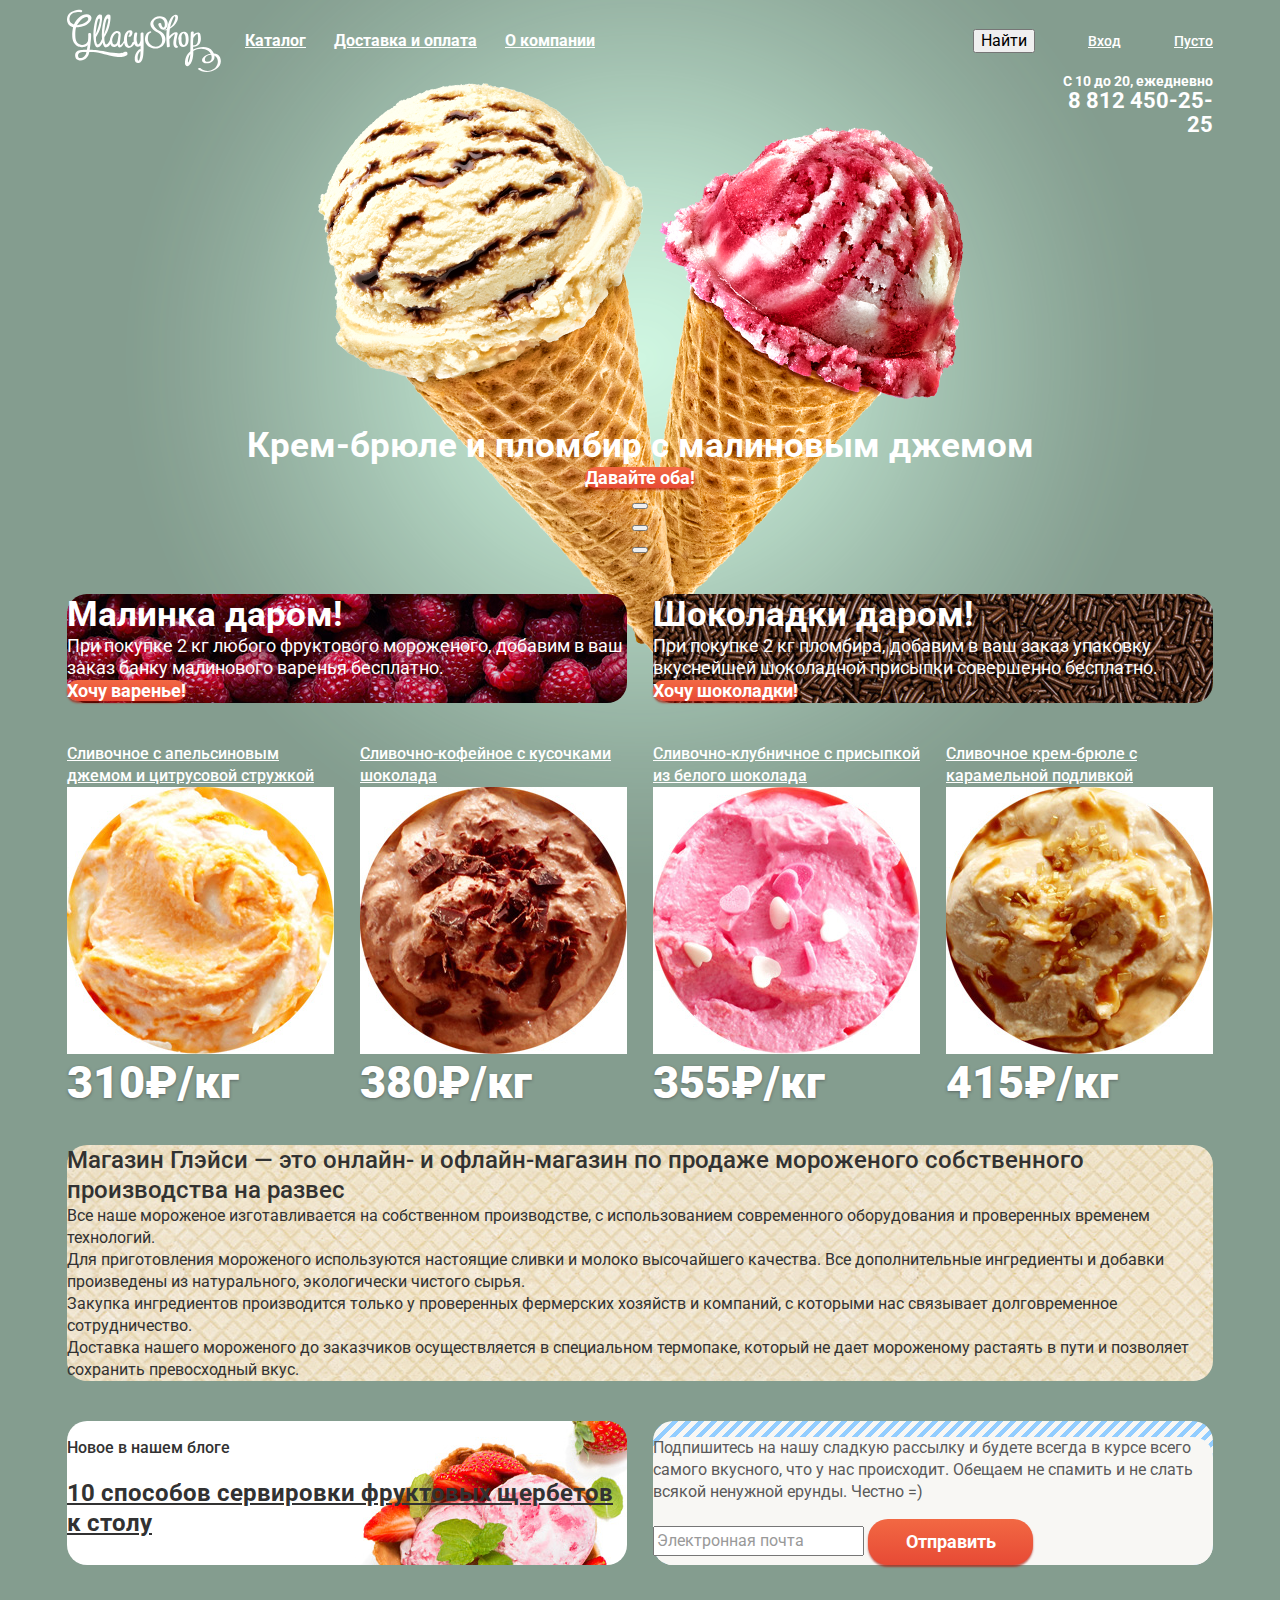
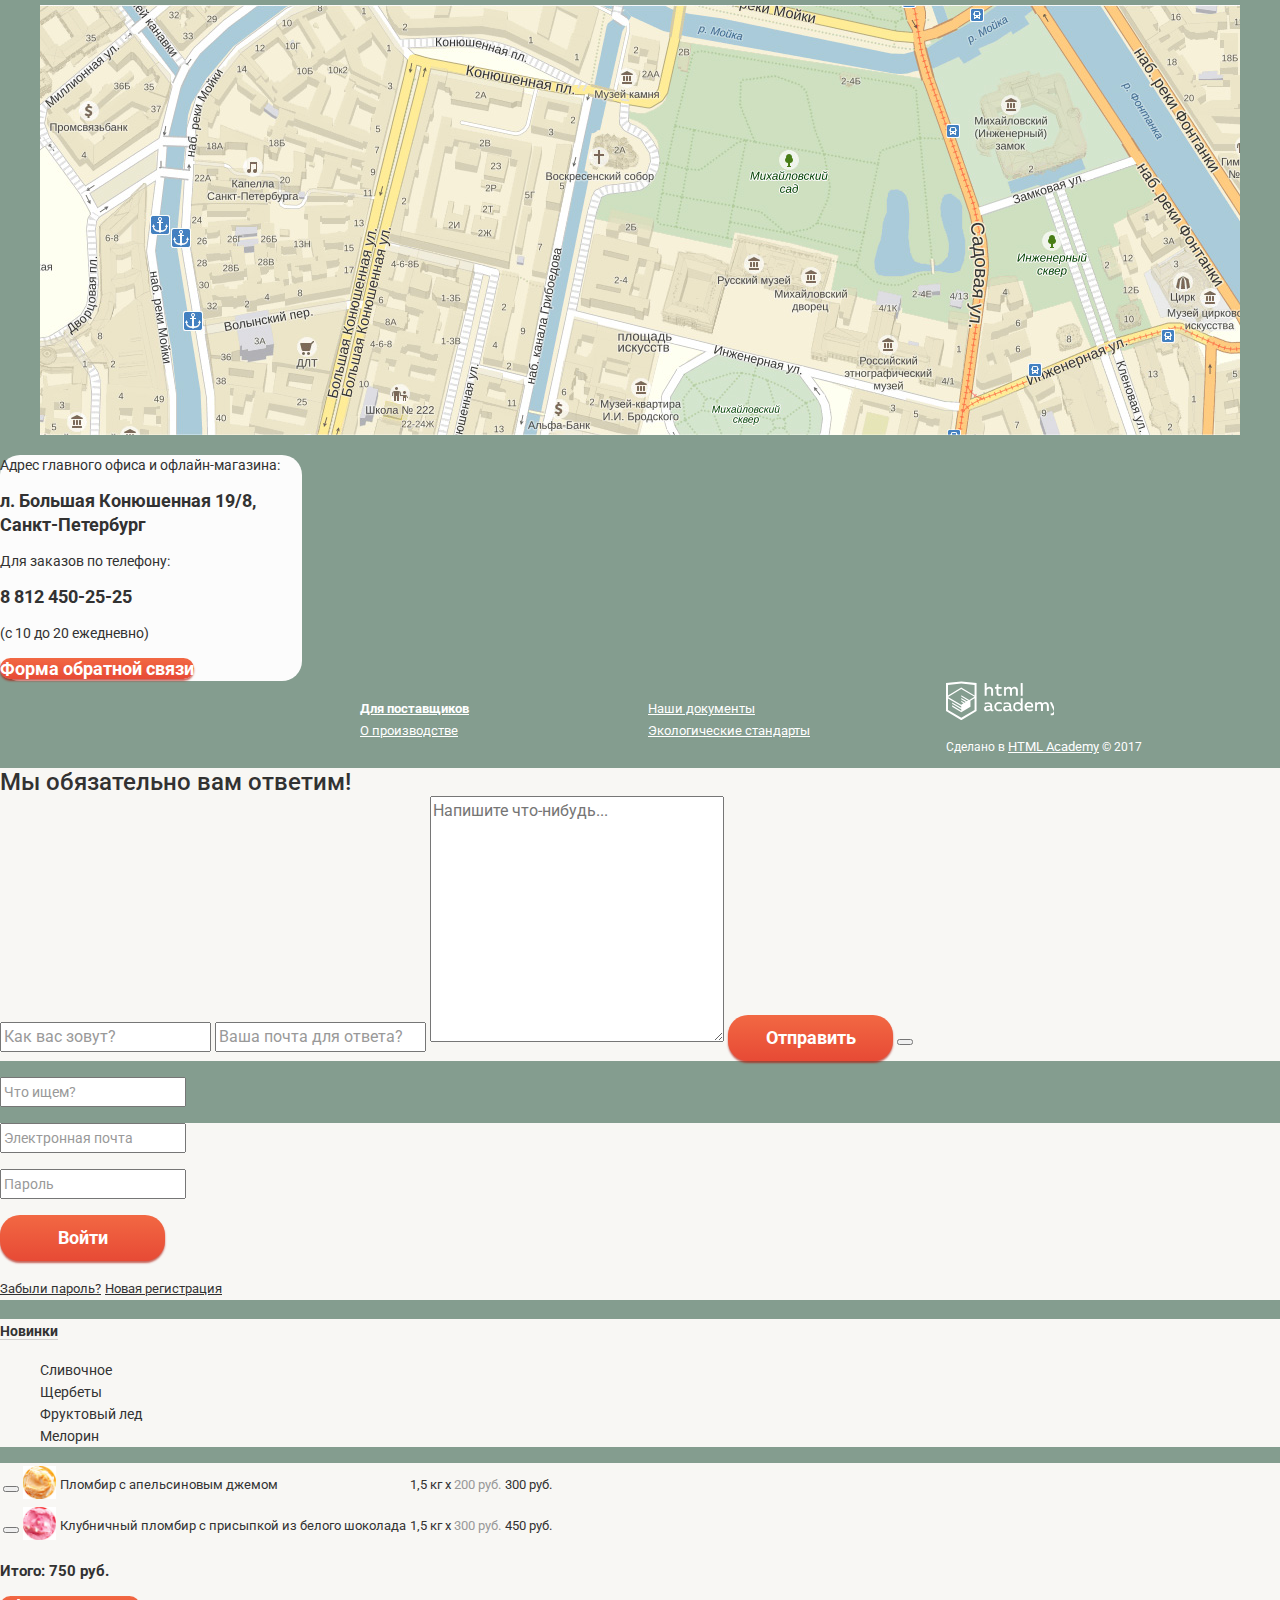
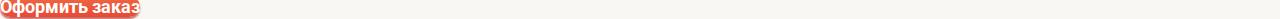
<file: index.html>
<!DOCTYPE html>
<html lang="ru">
<head>
    <meta charset="UTF-8">    
    <title>GllacyShop - магазин мороженого</title>
    <link href="https://fonts.googleapis.com/css?family=Roboto:400,500,700&amp;subset=cyrillic" rel="stylesheet">
    <link rel="stylesheet" href="css/normalize.css">
    <link rel="stylesheet" href="css/style.css">
</head>
<body class="slider-img">
    <header class="header main-header">
        <div class="container">
            <div class="header-top">
                <nav class="header-navigation">
                    <a class="header-logo">
                        <img src="img/logo/logo.svg" alt="Логотип GllacyShop" width="154" height="64">
                    </a>
                    <ul class="site-navigation">
                        <li class="site-navigation-item"><a href="#">Каталог</a></li>
                        <li class="site-navigation-item"><a href="#">Доставка и оплата</a></li>
                        <li class="site-navigation-item"><a href="#">О компании</a></li>
                    </ul>
                </nav>
                <button class="search" type="submit">Найти</button>
                <ul class="user-navigation">
                    <li class="login"><a class="login-link" href="login.html">Вход</a></li>
                </ul>
                <a href="#" class="cart">Пусто</a>
            </div>
            <div class="header-bottom">
                <div class="work-wrapper">
                    <p class="work-time">С 10 до 20, ежедневно</p>
                    <p class="tel">8 812 450-25-25</p>
                </div>
            </div>
        </div>        
    </header>
    <main class="main">
        <h1 class="visually-hidden">GllacyShop - магазин мороженого</h1>
        <section class="slider">
            <div class="container">
                <h2>Крем-брюле и пломбир с малиновым джемом</h2>
                <a href="#" class="button slider-button">Давайте оба!</a>
                <ul class="slider-controls">
                    <li>
                        <button class="slider-button-control" type="button"></button>
                    </li>
                    <li>
                        <button class="slider-button-control" type="button"></button>
                    </li>
                    <li>
                        <button class="slider-button-control" type="button"></button>
                    </li>
                </ul>
            </div>
        </section>
        <section class="shares">
            <div class="container">
                <h2 class="visually-hidden">Акции</h2>
                <div class="shares-left">
                    <h3>Малинка даром!</h3>
                    <p>При покупке 2 кг любого фруктового мороженого, добавим в ваш заказ банку малинового варенья бесплатно.</p>
                    <a href="#" class="button shares-button">Хочу варенье!</a>
                </div>
                <div class="shares-right">
                    <h3>Шоколадки даром!</h3>
                    <p>При покупке 2 кг пломбира, добавим в ваш заказ упаковку вкуснейшей шоколадной присыпки совершенно бесплатно.</p>
                    <a href="#" class="button shares-button">Хочу шоколадки!</a>
                </div>
            </div>
        </section>
        <section class="populars">
            <div class="container">
                <ul class="goods">
                    <li class="goods-item">
                        <a href="catalog-item.html">
                            <h4>Сливочное с апельсиновым джемом и цитрусовой стружкой</h4>
                            <p>
                                <img src="img/content/ice-cream1.jpg" alt="Сливочное с апельсиновым джемом и цитрусовой стружкой" class="goods-pic" width="267" height="267">
                            </p>
                        </a>
                        <p class="good-price">
                            <b class="goods-price">310&#8381;<span class="kg">/кг</span></b>
                        </p>
                    </li>
                    <li class="goods-item">
                        <a href="catalog-item.html">
                            <h4>Сливочно-кофейное с кусочками шоколада</h4>
                            <p>
                                <img src="img/content/ice-cream2.jpg" alt="Сливочно-кофейное с кусочками шоколада" class="goods-pic" width="267" height="267">
                            </p>
                        </a>
                        <p class="good-price">
                            <b class="goods-price">380&#8381;<span class="kg">/кг</span></b>
                        </p>
                    </li>
                    <li class="goods-item">
                        <a href="catalog-item.html">
                            <h4>Сливочно-клубничное с присыпкой из белого шоколада</h4>
                            <p>
                                <img src="img/content/ice-cream3.jpg" alt="Сливочно-клубничное с присыпкой из белого шоколада" class="goods-pic" width="267" height="267">
                            </p>
                        </a>
                        <p class="good-price">
                            <b class="goods-price">355&#8381;<span class="kg">/кг</span></b>
                        </p>
                    </li>
                    <li class="goods-item">
                        <a href="catalog-item.html">
                            <h4>Сливочное крем-брюле с карамельной подливкой</h4>
                            <p>
                                <img src="img/content/ice-cream4.jpg" alt="Сливочное крем-брюле с карамельной подливкой" class="goods-pic" width="267" height="267">
                            </p>
                        </a>
                        <p class="good-price">
                            <b class="goods-price">415&#8381;<span class="kg">/кг</span></b>
                        </p>
                    </li>
                </ul>
            </div>
        </section>
        <section class="advantages">
            <div class="container">
                <div class="advantages-bg">
                    <h2>Магазин Глэйси — это онлайн- и офлайн-магазин по продаже мороженого собственного производства на развес</h2>
                    <ul class="advantages-list">
                        <li class="advantages-item">Все наше мороженое изготавливается на собственном производстве, с использованием современного оборудования и проверенных временем технологий.</li>
                        <li class="advantages-item">Для приготовления мороженого используются настоящие сливки и молоко высочайшего качества. Все дополнительные ингредиенты и добавки произведены из натурального, экологически чистого сырья. </li>
                        <li class="advantages-item">Закупка ингредиентов  производится только у проверенных фермерских хозяйств и компаний, с которыми нас связывает долговременное сотрудничество.</li>
                        <li class="advantages-item">Доставка нашего мороженого до заказчиков осуществляется в специальном термопаке, который не дает мороженому растаять в пути и позволяет сохранить превосходный вкус.</li>
                    </ul>
                </div>
            </div>
        </section>
        <div class="container flex-block-mb40">
            <article class="from-blog">
                <p class="from-blog-new">Новое в нашем блоге</p>
                <h3>
                    <a href="#" class="from-blog-link">10 способов сервировки фруктовых щербетов к столу</a>
                </h3>            
            </article>
            <section class="subscription">
                <h2 class="visually-hidden">Подпишитесь на рассылку</h2>
                <form class="subscription-form" action="https://echo.htmlacademy.ru" method="post">
                    <p class="subscription-label">Подпишитесь на нашу сладкую рассылку и будете всегда в курсе всего самого вкусного, что у нас происходит. Обещаем не спамить и не слать всякой ненужной ерунды. Честно =)</p>
                    <input type="email" name="email" placeholder="Электронная почта">
                    <button class="button subscription-button" type="submit">Отправить</button>
                </form>
            </section>
        </div>
        <section class="map">
                <h2 class="visually-hidden">Где мы находимся</h2>
                <p>
                    <img src="img/map/map.jpg" alt="ул. Большая Конюшенная 19/8, Санкт-Петербург" width="1200" height="430">
                </p>
                <span class="map-marker"></span>
        </section>
        <section class="contacts">
            <h2 class="visually-hidden">Как с нами связаться</h2>
            <p>Адрес главного офиса и офлайн-магазина:</p>
            <b>л. Большая Конюшенная 19/8, Санкт-Петербург</b>
            <p>Для заказов по телефону:</p>
            <b>8 812 450-25-25</b>
            <p>(с 10 до 20 ежедневно)</p>
            <a href="" class="button contacts-button">Форма обратной связи</a>
        </section>
    </main>
    <footer class="footer">
        <div class="container">
            <div class="footer-social">
                <ul class="socials">
                    <li class="social"><a href="twitter.com" class="social-link link-twitter" aria-label="Твиттер"></a></li>
                    <li class="social"><a href="instagram.com" class="social-link link-instagram" aria-label="Инстаграм"></a></li>
                    <li class="social"><a href="facebook.com" class="social-link link-facebook" aria-label="Фейсбук"></a></li>
                    <li class="social"><a href="vk.com" class="social-link link-vkontakte" aria-label="Вконтакте"></a></li>
                </ul>
            </div>
            <div class="footer-navigation">
                <ul class="links">
                    <li class="links-item"><a href="#"><b>Для поставщиков</b></a></li>
                    <li class="links-item"><a href="#">О производстве</a></li>
                    <li class="links-item"><a href="#">Наши документы</a></li>
                    <li class="links-item"><a href="#">Экологические стандарты</a></li>
                </ul>
            </div>
            <div class="footer-copyright">
                <a href="htmlacademy.ru"><img src="img/decor/logo-htmlacademy-small.svg" alt="HTML Академия" width="108" height="39"></a>
                <p class="copyright">Сделано в <a href="htmlacademy.ru">HTML Academy</a> &copy; 2017</p>
            </div>
        </div>
    </footer>

    <!-- Форма обратной связи -->
    <section class="modal modal-feedback">
        <h2>Мы обязательно вам ответим!</h2>
        <input type="text" name="name" placeholder="Как вас зовут?">
        <input type="email" name="email-feedback" placeholder="Ваша почта для ответа?">
        <textarea name="text" id="modal-feedback-text" cols="30" rows="10" placeholder="Напишите что-нибудь..."></textarea>
        <button class="button modal-feedback-button" type="submit">Отправить</button>
        <button class="modal-close" type="button" aria-label="Закрыть"></button>
    </section>
    <!-- Окно поиска -->
    <section class="window-search">
        <h2 class="visually-hidden">Поиск</h2>
        <p>
            <label class="visually-hidden" for="input-search">Поле для ввода поискового запроса</label>
            <input type="search" name="search" id="input-search" placeholder="Что ищем?">
        </p>
    </section>
    <!-- Окно входа пользователя-->
    <section class="window-login">
        <h2 class="visually-hidden">Войти в свой профиль</h2>
        <form action="https://echo.htmlacademy.ru" method="post">
            <p>
                <label class="visually-hidden" for="login-email">Емаил</label>
                <input type="email" name="email" id="login-email" placeholder="Электронная почта">
            </p>
            <p>
                <label class="visually-hidden" for="login-password">Пароль</label>
                <input type="password" name="password" id="login-password" placeholder="Пароль">
            </p>
            <button class="button login-button">Войти</button>
            <p class="login-helpers">
                <a class="login-restore" href="#">Забыли пароль?</a>
                <a class="login-registration" href="#">Новая регистрация</a>
            </p>
        </form>
    </section> 
    <!-- Окно меню -->
    <section class="window-menu">
        <h3><a class="window-menu-title" href="#">Новинки</a></h3>
        <ul class="window-menu-list">
            <li class="window-menu-item">
                <a class="window-menu-link" href="#">Сливочное</a>
            </li>
            <li class="window-menu-item">
                <a class="window-menu-link" href="#">Щербеты</a>
            </li>
            <li class="window-menu-item">
                <a class="window-menu-link" href="#">Фруктовый лед</a>
            </li>
            <li class="window-menu-item">
                <a class="window-menu-link" href="#">Мелорин</a>
            </li>
        </ul>
    </section>
    <!-- Окно корзины с товарами -->
    <section class="window-cart">
        <h2 class="visually-hidden">Корзина товаров</h2>
        <table>
            <tr>
                <td>
                    <button class="window-cart-close" type="button" aria-label="Закрыть"></button>
                </td>
                <td>
                    <img src="img/content/ice-cream1.jpg" alt="Пломбир с апельсиновым джемом" width="33" height="33">
                </td>
                <td>
                    Пломбир с апельсиновым джемом
                </td>
                <td>
                    1,5 кг х <span class="price-kg">200 руб.</span>
                </td>
                <td>
                    300 руб.
                </td>
            </tr>
            <tr>
                <td>
                    <button class="window-cart-close" type="button" aria-label="Закрыть"></button>
                </td>
                <td>
                    <img src="img/content/ice-cream3.jpg" alt="Клубничный пломбир с присыпкой из белого шоколада" width="33" height="33">
                </td>
                <td>
                    Клубничный пломбир с присыпкой из белого шоколада
                </td>
                <td>
                    1,5 кг х <span class="price-kg">300 руб.</span>
                </td>
                <td>
                    450 руб.
                </td>
            </tr>
        </table>
        <p class="total-price">Итого: 750 руб.</p>
        <a href="#" class="button window-cart-button">Оформить заказ</a>
    </section>   
</body>
</html>
</file>
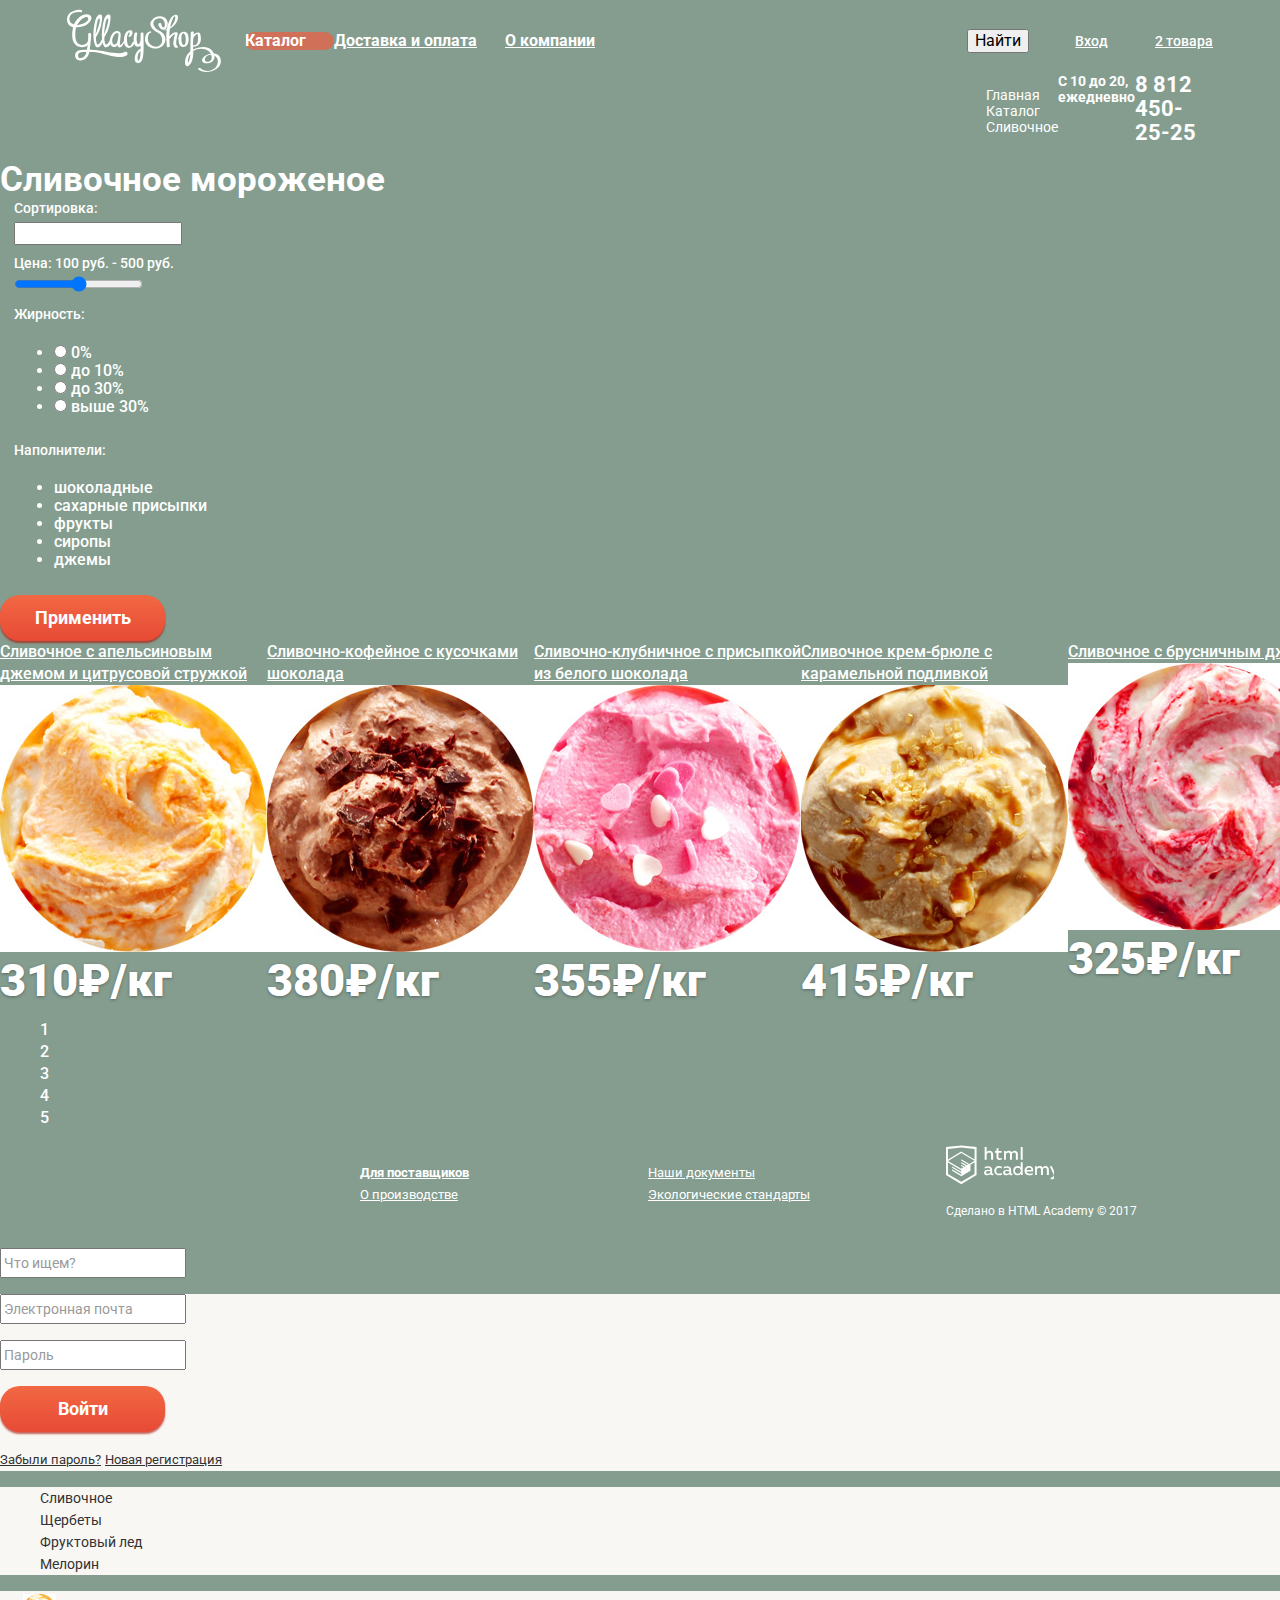
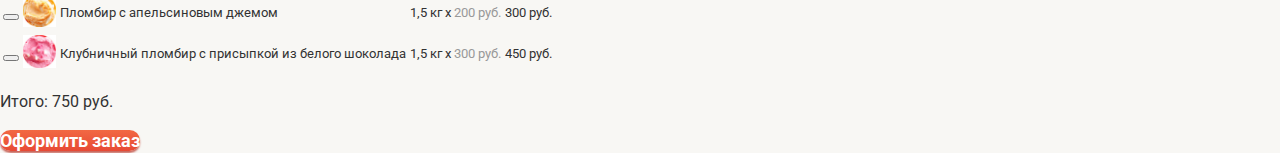
<file: catalog.html>
<!DOCTYPE html>
<html lang="ru">
<head>
    <meta charset="UTF-8">    
    <title>GllacyShop - каталог</title>
    <link href="https://fonts.googleapis.com/css?family=Roboto:400,500,700&amp;subset=cyrillic" rel="stylesheet">
    <link rel="stylesheet" href="css/normalize.css">
    <link rel="stylesheet" href="css/style.css">
</head>
<body>
    <header class="header">
        <div class="container">
            <div class="header-top">
                <nav class="header-navigation">
                    <a class="header-logo">
                        <img src="img/logo/logo.svg" alt="Логотип GllacyShop" width="154" height="64">
                    </a>
                    <ul class="site-navigation">
                        <li class="site-navigation-item site-navigation-active"><a href="#">Каталог</a></li>
                        <li class="site-navigation-item"><a href="#">Доставка и оплата</a></li>
                        <li class="site-navigation-item"><a href="#">О компании</a></li>
                    </ul>
                </nav>
                <button class="search" type="submit">Найти</button>
                <ul class="user-navigation">
                    <li class="login"><a class="login-link" href="#">Вход</a></li>
                </ul>
                <a href="#" class="cart cart-with-goods">2 товара</a>
            </div>
            <div class="header-bottom">
                <ul class="breadcrumbs">
                    <li class="breadcrumbs-item"><a href="#">Главная</a></li>
                    <li class="breadcrumbs-item"><a href="#">Каталог</a></li>
                    <li class="breadcrumbs-item breadcrumbs-item-active">Сливочное</li>
                </ul>
                <p class="work-time">С 10 до 20, ежедневно</p>
                <p class="tel">8 812 450-25-25</p>
            </div>
        </div>        
    </header>
    <main class="catalog">
        <h1 class="visually-hidden">Каталог GllacyShop</h1>
        <h2>Сливочное мороженое</h2>
        <section class="filters">
            <h2 class="visually-hidden">Сортировка</h2>
            <form class="filter" action="https://echo.htmlacademy.ru" method="get">
                <fieldset>
                    <legend>Сортировка:</legend>
                    <select name="sort" id="filter-sort">
                        <option value="popular" selected>по популярности</option>
                        <option value="cheap">сначала недорогие</option>
                        <option value="expensive">сначала дорогие</option>
                        <option value="for-fat-content">по жирности</option>
                    </select>
                </fieldset>
                <fieldset>
                    <legend>Цена: 
                        <output name="min-price" id="filter-min-price">100</output>
                        <label for="filter-min-price"> руб. - </label>
                        <output name="max-price" id="filter-max-price">500</output>
                        <label for="filter-max-price"> руб.</label>
                    </legend>
                    <input type="range" name="range" id="filter-range">
                </fieldset>
                <fieldset>
                    <legend>Жирность:</legend>
                    <ul>
                        <li>
                            <input type="radio" name="fat-content" id="fat-content-0">
                            <label for="fat-content-0">0%</label>
                        </li>
                        <li>
                            <input type="radio" name="fat-content" id="fat-content-10">
                            <label for="fat-content-10">до 10%</label>
                        </li>
                        <li>
                            <input type="radio" name="fat-content" id="fat-content-30">
                            <label for="fat-content-30">до 30%</label>
                        </li>
                        <li>
                            <input type="radio" name="fat-content" id="fat-content-more-30">
                            <label for="fat-content-more-30">выше 30%</label>
                        </li>
                    </ul>
                </fieldset>
                <fieldset>
                    <legend>Наполнители:</legend>
                    <ul>
                        <li>
                            <input class="visually-hidden" type="checkbox" name="chocolate" id="filter-chocolate" checked>
                            <span class="checkbox-indicator"></span>
                            <label for="filter-chocolate">шоколадные</label>
                        </li>
                        <li>
                            <input class="visually-hidden" type="checkbox" name="sugar-powders" id="filter-sugar-powders" checked>
                            <span class="checkbox-indicator"></span>
                            <label for="filter-sugar-powders">сахарные присыпки</label>
                        </li>
                        <li>
                            <input class="visually-hidden" type="checkbox" name="fruit" id="filter-fruit">
                            <span class="checkbox-indicator"></span>
                            <label for="filter-fruit">фрукты</label>
                        </li>
                        <li>
                            <input class="visually-hidden" type="checkbox" name="syrups" id="filter-syrups">
                            <span class="checkbox-indicator"></span>
                            <label for="filter-syrups">сиропы</label>
                        </li>
                        <li>
                            <input class="visually-hidden" type="checkbox" name="jams" id="filter-jams">
                            <span class="checkbox-indicator"></span>
                            <label for="filter-jams">джемы</label>
                        </li>
                    </ul>
                </fieldset>
                <button class="button filters-button" type="submit">Применить</button>
            </form>
        </section>
        <ul class="goods">
            <li class="goods-item">
                <a href="catalog-item.html">
                    <h4>Сливочное с апельсиновым джемом и цитрусовой стружкой</h4>
                    <p>
                        <img src="img/content/ice-cream1.jpg" alt="Сливочное с апельсиновым джемом и цитрусовой стружкой" class="goods-pic" width="267" height="267">
                    </p>
                </a>
                <p class="good-price">
                    <b class="goods-price">310&#8381;<span class="kg">/кг</span></b>
                </p>
            </li>
            <li class="goods-item">
                <a href="catalog-item.html">
                    <h4>Сливочно-кофейное с кусочками шоколада</h4>
                    <p>
                        <img src="img/content/ice-cream2.jpg" alt="Сливочно-кофейное с кусочками шоколада" class="goods-pic" width="267" height="267">
                    </p>
                </a>
                <p class="good-price">
                    <b class="goods-price">380&#8381;<span class="kg">/кг</span></b>
                </p>
            </li>
            <li class="goods-item">
                <a href="catalog-item.html">
                    <h4>Сливочно-клубничное с присыпкой из белого шоколада</h4>
                    <p>
                        <img src="img/content/ice-cream3.jpg" alt="Сливочно-клубничное с присыпкой из белого шоколада" class="goods-pic" width="267" height="267">
                    </p>
                </a>
                <p class="good-price">
                    <b class="goods-price">355&#8381;<span class="kg">/кг</span></b>
                </p>
            </li>
            <li class="goods-item">
                <a href="catalog-item.html">
                    <h4>Сливочное крем-брюле с карамельной подливкой</h4>
                    <p>
                        <img src="img/content/ice-cream4.jpg" alt="Сливочное крем-брюле с карамельной подливкой" class="goods-pic" width="267" height="267">
                    </p>
                </a>
                <p class="good-price">
                    <b class="goods-price">415&#8381;<span class="kg">/кг</span></b>
                </p>
            </li>
            <li class="goods-item">
                <a href="catalog-item.html">
                    <h4>Сливочное с брусничным джемом</h4>
                    <p>
                        <img src="img/content/ice-cream5.jpg" alt="Сливочное с брусничным джемом" class="goods-pic" width="267" height="267">
                    </p>
                </a>
                <p class="good-price">
                    <b class="goods-price">325&#8381;<span class="kg">/кг</span></b>
                </p>
            </li>
            <li class="goods-item">
                <a href="catalog-item.html">
                    <h4>Сливочно-черничное с цельными ягодами черники</h4>
                    <p>
                        <img src="img/content/ice-cream6.jpg" alt="Сливочно-черничное с цельными ягодами черники" class="goods-pic" width="267" height="267">
                    </p>
                </a>
                <p class="good-price">
                    <b class="goods-price">410&#8381;<span class="kg">/кг</span></b>
                </p>
            </li>
            <li class="goods-item">
                <a href="catalog-item.html">
                    <h4>Сливочно-лимонное с карамельной присыпкой</h4>
                    <p>
                        <img src="img/content/ice-cream7.jpg" alt="Сливочно-лимонное с карамельной присыпкой" class="goods-pic" width="267" height="267">
                    </p>
                </a>
                <p class="good-price">
                    <b class="goods-price">375&#8381;<span class="kg">/кг</span></b>
                </p>
            </li>
            <li class="goods-item">
                <a href="catalog-item.html">
                    <h4>Сливочное с шоколадной стружкой</h4>
                    <p>
                        <img src="img/content/ice-cream8.jpg" alt="Сливочное с шоколадной стружкой" class="goods-pic" width="267" height="267">
                    </p>
                </a>
                <p class="good-price">
                    <b class="goods-price">320&#8381;<span class="kg">/кг</span></b>
                </p>
            </li>
            <li class="goods-item">
                <a href="catalog-item.html">
                    <h4>Сливочно-ванильное с кусочками шоколада</h4>
                    <p>
                        <img src="img/content/ice-cream9.jpg" alt="Сливочно-ванильное с кусочками шоколада" class="goods-pic" width="267" height="267">
                    </p>
                </a>
                <p class="good-price">
                    <b class="goods-price">440&#8381;<span class="kg">/кг</span></b>
                </p>
            </li>
            <li class="goods-item">
                <a href="catalog-item.html">
                    <h4>Сливочноe с ментоловым сиропом</h4>
                    <p>
                        <img src="img/content/ice-cream10.jpg" alt="Сливочноe с ментоловым сиропом" class="goods-pic" width="267" height="267">
                    </p>
                </a>
                <p class="good-price">
                    <b class="goods-price">435&#8381;<span class="kg">/кг</span></b>
                </p>
            </li>
            <li class="goods-item">
                <a href="catalog-item.html">
                    <h4>Сливочное с кусочками черного шоколада</h4>
                    <p>
                        <img src="img/content/ice-cream11.jpg" alt="Сливочное с кусочками черного шоколада" class="goods-pic" width="267" height="267">
                    </p>
                </a>
                <p class="good-price">
                    <b class="goods-price">355&#8381;<span class="kg">/кг</span></b>
                </p>
            </li>
            <li class="goods-item">
                <a href="catalog-item.html">
                    <h4>Сливочное с мятным сиропом</h4>
                    <p>
                        <img src="img/content/ice-cream12.jpg" alt="Сливочное с мятным сиропом" class="goods-pic" width="267" height="267">
                    </p>
                </a>
                <p class="good-price">
                    <b class="goods-price">420&#8381;<span class="kg">/кг</span></b>
                </p>
            </li>
        </ul>
        <ul class="pagination">
            <li class="pagination-item pagination-item-active"><a href="#">1</a></li>
            <li class="pagination-item"><a href="#">2</a></li>
            <li class="pagination-item"><a href="#">3</a></li>
            <li class="pagination-item"><a href="#">4</a></li>
            <li class="pagination-item"><a href="#">5</a></li>
        </ul>
    </main>
    <footer class="footer">
        <div class="container">
            <div class="footer-social">
                <ul class="socials">
                    <li class="social"><a href="twitter.com" class="social-link link-twitter" aria-label="Твиттер"></a></li>
                    <li class="social"><a href="instagram.com" class="social-link link-instagram" aria-label="Инстаграм"></a></li>
                    <li class="social"><a href="facebook.com" class="social-link link-facebook" aria-label="Фейсбук"></a></li>
                    <li class="social"><a href="vk.com" class="social-link link-vkontakte" aria-label="Вконтакте"></a></li>
                </ul>
            </div>
            <div class="footer-navigation">
                <ul class="links">
                    <li class="links-item"><a href="#"><b>Для поставщиков</b></a></li>
                    <li class="links-item"><a href="#">О производстве</a></li>
                    <li class="links-item"><a href="#">Наши документы</a></li>
                    <li class="links-item"><a href="#">Экологические стандарты</a></li>
                </ul>
            </div>
            <div class="footer-copyright">
                <a href="htmlacademy.ru"><img src="img/decor/logo-htmlacademy-small.svg" alt="HTML Академия" width="108" height="39"></a>
                <p class="copyright">Сделано в HTML Academy &copy; 2017</p>
            </div>
        </div>
    </footer>

    <!-- Окно поиска -->
    <section class="window-search">
        <h2 class="visually-hidden">Поиск</h2>
        <p>
            <label class="visually-hidden" for="input-search">Поле для ввода поискового запроса</label>
            <input type="search" name="search" id="input-search" placeholder="Что ищем?">
        </p>
    </section>
    <!-- Окно входа пользователя-->
    <section class="window-login">
        <h2 class="visually-hidden">Войти в свой профиль</h2>
        <form action="https://echo.htmlacademy.ru" method="post">
            <p>
                <label class="visually-hidden" for="login-email">Емаил</label>
                <input type="email" name="email" id="login-email" placeholder="Электронная почта">
            </p>
            <p>
                <label class="visually-hidden" for="login-password">Пароль</label>
                <input type="password" name="password" id="login-password" placeholder="Пароль">
            </p>
            <button class="button login-button">Войти</button>
            <p class="login-helpers">
                <a class="login-restore" href="#">Забыли пароль?</a>
                <a class="login-registration" href="#">Новая регистрация</a>
            </p>
        </form>
    </section>
    <!-- Окно меню -->
    <section class="window-menu">
        <h2 class="visually-hidden">
            <a href="#">Новинки</a>
        </h2>
        <ul class="window-menu-list">
            <li class="window-menu-item">
                <a class="window-menu-link" href="#">Сливочное</a>
            </li>
            <li class="window-menu-item">
                <a class="window-menu-link" href="#">Щербеты</a>
            </li>
            <li class="window-menu-item">
                <a class="window-menu-link" href="#">Фруктовый лед</a>
            </li>
            <li class="window-menu-item">
                <a class="window-menu-link" href="#">Мелорин</a>
            </li>
        </ul>
    </section> 
    <!-- Окно корзины с товарами -->
    <section class="window-cart">
        <h2 class="visually-hidden">Корзина товаров</h2>
        <table>
            <tr>
                <td>
                    <button class="window-cart-close" type="button" aria-label="Закрыть"></button>
                </td>
                <td>
                    <img src="img/content/ice-cream1.jpg" alt="Пломбир с апельсиновым джемом" width="33" height="33">
                </td>
                <td>
                    Пломбир с апельсиновым джемом
                </td>
                <td>
                    1,5 кг х <span class="price-kg">200 руб.</span>
                </td>
                <td>
                    300 руб.
                </td>
            </tr>
            <tr>
                <td>
                    <button class="window-cart-close" type="button" aria-label="Закрыть"></button>
                </td>
                <td>
                    <img src="img/content/ice-cream3.jpg" alt="Клубничный пломбир с присыпкой из белого шоколада" width="33" height="33">
                </td>
                <td>
                    Клубничный пломбир с присыпкой из белого шоколада
                </td>
                <td>
                    1,5 кг х <span class="price-kg">300 руб.</span>
                </td>
                <td>
                    450 руб.
                </td>
            </tr>
        </table>
        <p>Итого: 750 руб.</p>
        <a href="#" class="button window-cart-button">Оформить заказ</a>
    </section>   
</body>
</html>
</file>
<file: css/style.css>
body {
    margin: 0;
    padding: 0;
    
    font-family: 'Roboto', Arial, sans-serif;
    font-size: 16px;
    line-height: 22px;
    font-weight: 400;
    color: #323232;

    background-color: #849d8f;
}

.slider-img {
    background-image: url("../img/slider/ice-cream1.png");
    background-position: top center;
    background-repeat: no-repeat;
}

.container {
    width: 1146px;
    margin: 0 auto;
    padding: 0 27px;
}

.flex-block-mb40 {
    display: flex;
    justify-content: space-between;
    margin-bottom: 40px;
}

.header {
    margin-bottom: 10px;
}

.main-header {
    margin-bottom: 288px;
}

.header-top {
    padding-top: 9px;
    width: 100%;
    display: flex;
    justify-content: space-between;
    align-items: center;
}

.header-navigation {
    display: flex;
}

.header-bottom {
    width: 267px;
    display: flex;
    margin-left: auto;
}

.header-bottom p {
    margin: 0;
    padding: 0;
}

.header-logo img {
    padding-right: 24px;
    vertical-align: middle;
}

.site-navigation {
    width: 675px;
    display: flex;
    flex-wrap: wrap;
    align-items: center;

    font-size: 16px;
    line-height: 18px;
    font-weight: 700;
    color: #ffffff;
}

.site-navigation,
.user-navigation {
    margin: 0;
    padding: 0;

    list-style: none;
}

.site-navigation a,
.user-navigation a {
    color: #ffffff;
}

.site-navigation a:hover,
.site-navigation a:focus,
.user-navigation a:hover,
.user-navigation a:focus {
    color: #333333;

    background-color: #f7f6f3;
    border-radius: 20px;
}

.site-navigation a:active {
    background-color: rgba(248, 247, 244, 0.988);
    box-shadow: inset 0px 2px 1px 0px rgba(105, 105, 105, 0.004);
}

.site-navigation-active {
    color: #ffffff;
    background-color: #d07058;
    border-radius: 20px;
}

.site-navigation-active a {
    text-decoration: none;
}

.site-navigation-item {
    padding-right: 28px;
}

.user-navigation,
.cart {
    font-size: 14px;
    line-height: 16px;
    font-weight: 500;
    color: #ffffff;
}

.work-wrapper {
    padding-left: 100px;
    
    text-align: right;
}

.work-time {
    font-size: 14px;
    line-height: 16px;
}

.tel {
    font-size: 22px;
    line-height: 24px;
}

.work-time,
.tel {
    font-weight: 700;
    color: #ffffff;
}

.visually-hidden {
    position: absolute;
    width: 1px;
    height: 1px;
    margin: -1px;
    border: 0;
    padding: 0;
    clip: rect(0 0 0 0);
    overflow: hidden;
}

h2 {
    margin: 0;

    font-size: 60px;
    line-height: 60.35px;
    font-weight: 700;
    color: #ffffff;
}

.button {
    width: 165px;
    height: 46px;

    font: inherit;
    font-size: 18px;
    line-height: 24px;
    font-weight: 700;
    text-align: center;
    vertical-align: middle;
    color: #ffffff;
    text-decoration: none;

    background-image: -moz-linear-gradient( 90deg, rgb(231,74,53) 0%, rgb(242,104,67) 100%);
    background-image: -webkit-linear-gradient( 90deg, rgb(231,74,53) 0%, rgb(242,104,67) 100%);
    background-image: -ms-linear-gradient( 90deg, rgb(231,74,53) 0%, rgb(242,104,67) 100%);
    box-shadow: 0px 2px 2px 0px rgba(172, 16, 0, 0.64);
    border-radius: 20px;
    border: none;
}

.button:hover,
.button:focus {
    cursor: pointer;

    background-image: -moz-linear-gradient( 90deg, rgb(231,74,53) 0%, rgb(242,104,67) 100%);
    background-image: -webkit-linear-gradient( 90deg, rgb(231,74,53) 0%, rgb(242,104,67) 100%);
    background-image: -ms-linear-gradient( 90deg, rgb(231,74,53) 0%, rgb(242,104,67) 100%);
    box-shadow: 0px 2px 2px 0px rgba(172, 16, 0, 0.004);
}

.button:active {
    background-image: -moz-linear-gradient( 90deg, rgb(242,104,67) 0%, rgb(231,74,53) 100%);
    background-image: -webkit-linear-gradient( 90deg, rgb(242,104,67) 0%, rgb(231,74,53) 100%);
    background-image: -ms-linear-gradient( 90deg, rgb(242,104,67) 0%, rgb(231,74,53) 100%);
    box-shadow: inset 0px 2px 2px 0px rgba(148, 39, 24, 0.004);
}

.slider {
    margin-bottom: 38px;

    text-align: center;
}

.slider-controls {
    margin: 0;
    padding: 0;

    list-style: none;
}

.shares {
    margin-bottom: 40px;

    font-size: 18px;
    line-height: 22px;
    color: #ffffff;
}

.shares .container {
    display: flex;
    justify-content: space-between;
}

.shares-left {
    width: 560px;

    background-image: url("../img/shares/crimson-background.jpg");
    background-repeat: no-repeat;
    border-radius: 20px;
}

.shares-right {
    width: 560px;
    background-image: url("../img/shares/chocolate-background.jpg");
    background-repeat: no-repeat;
    border-radius: 20px;
}

.shares h3 {
    margin: 0;

    font-size: 35px;
    line-height: 41px;
    font-weight: 700;
}

.shares p {
    margin: 0;
}

.good-price {
    font-size: 45px;
    line-height: 45px;
    font-weight: 700;
    color: #ffffff;

    text-shadow: 0px 1px 3px rgba(49, 50, 53, 0.5);
    }      
}

.kg {
    font-size: 30px;
}

.populars {
    margin-bottom: 40px;
}

.goods {
    margin: 0;
    padding: 0;
    display: flex;    
    justify-content: space-between;
    list-style: none;
}

.goods p {
    margin: 0;
    padding: 0;
}

.goods-item {
    width: 267px;
}

.goods a {
    color: #ffffff;
}

.goods h4 {
    margin: 0;

    font-size: 16px;
    line-height: 22px;
    font-weight: 500;
    color: #ffffff;
}

.advantages {
    margin-bottom: 40px;
}

.advantages-bg {
    background-color: #ece2cc;
    background-image: url("../img/patterns/pattern.jpg");
    border-radius: 20px;
}

.advantages h2 {
    font-size: 24px;
    line-height: 30px;
    font-weight: 500;
    color: #323232;
}

.advantages-list {
    margin: 0;
    padding: 0;
    list-style: none;
}

.from-blog {
    width: 560px;

    background-color: #ffffff;
    background-image: url("../img/blog/strawberry-background.jpg");
    background-repeat: no-repeat;
    background-size: cover;
    border-radius: 20px;
}

.from-blog a {
    font: inherit;
    font-size: 24px;
    line-height: 30px;
    font-weight: 700;
    color: #323232;
}

.from-blog-new {
    font-weight: 500;
}

.subscription {
    width: 560px;
    
    border-radius: 20px;
    background: linear-gradient(-45deg, #92cdff 25%, #f8f7f4 0, #f8f7f4 50%, #92cdff 0, #92cdff 75%, #f8f7f4 0);
    background-size: 13px 13px;
}

.subscription-form {
    border-radius: 20px;
    background-color: #f8f7f4;
}

.subscription-form input {
    line-height: 24px;
}

.subscription-form input::placeholder {
    color: #999999;
}

.subscription-label {
    color: #5a5a5a;
}

.map {

    width: 100%;

    text-align: center;
}

.map p {
    margin: 0;
    padding: 0;
}

.contacts {
    width: 302px;

    font-size: 14px;
    line-height: 20px;
    color: #323232;
    border-radius: 20px;

    background-color: #fcfcfc;
}

.contacts b {
    font-size: 18px;
    line-height: 24px;
    font-weight: 700;
}

.footer .container {
    display: flex;
}

.footer-social {
    width: 267px;
    margin-right: 26px;
}

.footer-navigation {
    width: 560px;
    margin-right: auto;
}

.footer-copyright {
    width: 267px;
}

.footer a {
    font: inherit;
    font-size: 13px;
    line-height: 18px;
    color: #ffffff;
}

.socials {
    padding-left: 0;
    list-style: none;
}

.links {
    column-count: 2;
    padding-left: 0;

    list-style: none;
}

.copyright {
    font-size: 12px;
    line-height: 18px;
    color: #ffffff;
}

.modal {
    background-color: #f8f7f4;
    color: #323232;
}

.modal-feedback h2 {
    font-size: 24px;
    line-height: 28px;
    font-weight: 500;
    color: #323232;
}

.modal-feedback input,
.modal-feedback textarea {
    line-height: 24px;
}

.modal-feedback input::placeholder {
    color: #999999;
}

.window-search input {
    font-size: 14px;
    line-height: 24px;
}

.window-search input::placeholder {
    color: #999999;
}

.window-login {
    background-color: #f8f7f4;
}

.window-login input {
    font-size: 14px;
    line-height: 24px;
}

.window-login input::placeholder {
    color: #999999;
}

.login-helpers a {
    font: inherit;
    font-size: 13px;
    color: #323232;
}

.window-menu {
    background-color: #f8f7f4;
}

.window-menu-title {
    font: inherit;
    font-size: 14px;
    line-height: 16px;
    color: #323232;
    text-decoration: none;

    border-bottom: 1px solid #d1d0ce;
}

.window-menu-list {
    list-style: none;
}

.window-menu-item a {
    font: inherit;
    font-size: 14px;
    line-height: 16px;
    color: #323232;
    text-decoration: none;
}

.window-cart {
    background-color: #f8f7f4;
}

.window-cart table {
    font-size: 13px;
    line-height: 16px;
    color: #323232;
}

.price-kg {
    color: #999999;
}

.total-price {
    font-size: 15px;
    line-height: 18px;
    font-weight: 700;
    color: #323232;
}

.breadcrumbs {
    list-style: none;
    font-size: 14px;
    line-height: 16px;
    color: #ffffff;
}

.breadcrumbs a {
    font: inherit;
    font-size: 14px;
    line-height: 16px;
    color: #ffffff;
    text-decoration: none;
}

h2 {
    font-size: 35px;
    line-height: 41px;
    font-weight: 700;
}

.filter {
    font-size: 16px;
    line-height: 18px;
    font-weight: 500;
    color: #ffffff;
}

.filter fieldset {
    border: none;
}

.filter legend {
    font-size: 14px;
    line-height: 16px;
    font-weight: 500;
    color: #ffffff;
}

.filter select {
    font-size: 16px;
    line-height: 18px;
    font-weight: 500;
    color: #ffffff;
}

.filter select:active,
.filter select:focus,
.filter select:active {
    color: #323232;
}

.filter option {
    font-size: 14px;
    line-height: 16px;
    color: #323232;
}

.pagination {
    list-style: none;
}

.pagination a {
    font: inherit;
    font-size: 16px;
    line-height: 18px;
    font-weight: 500;
    text-decoration: none;
    color: #ffffff;
}

.pagination a:hover,
.pagination a:focus {

}

.pagination a:active {
    color: #323232;
}
</file>
